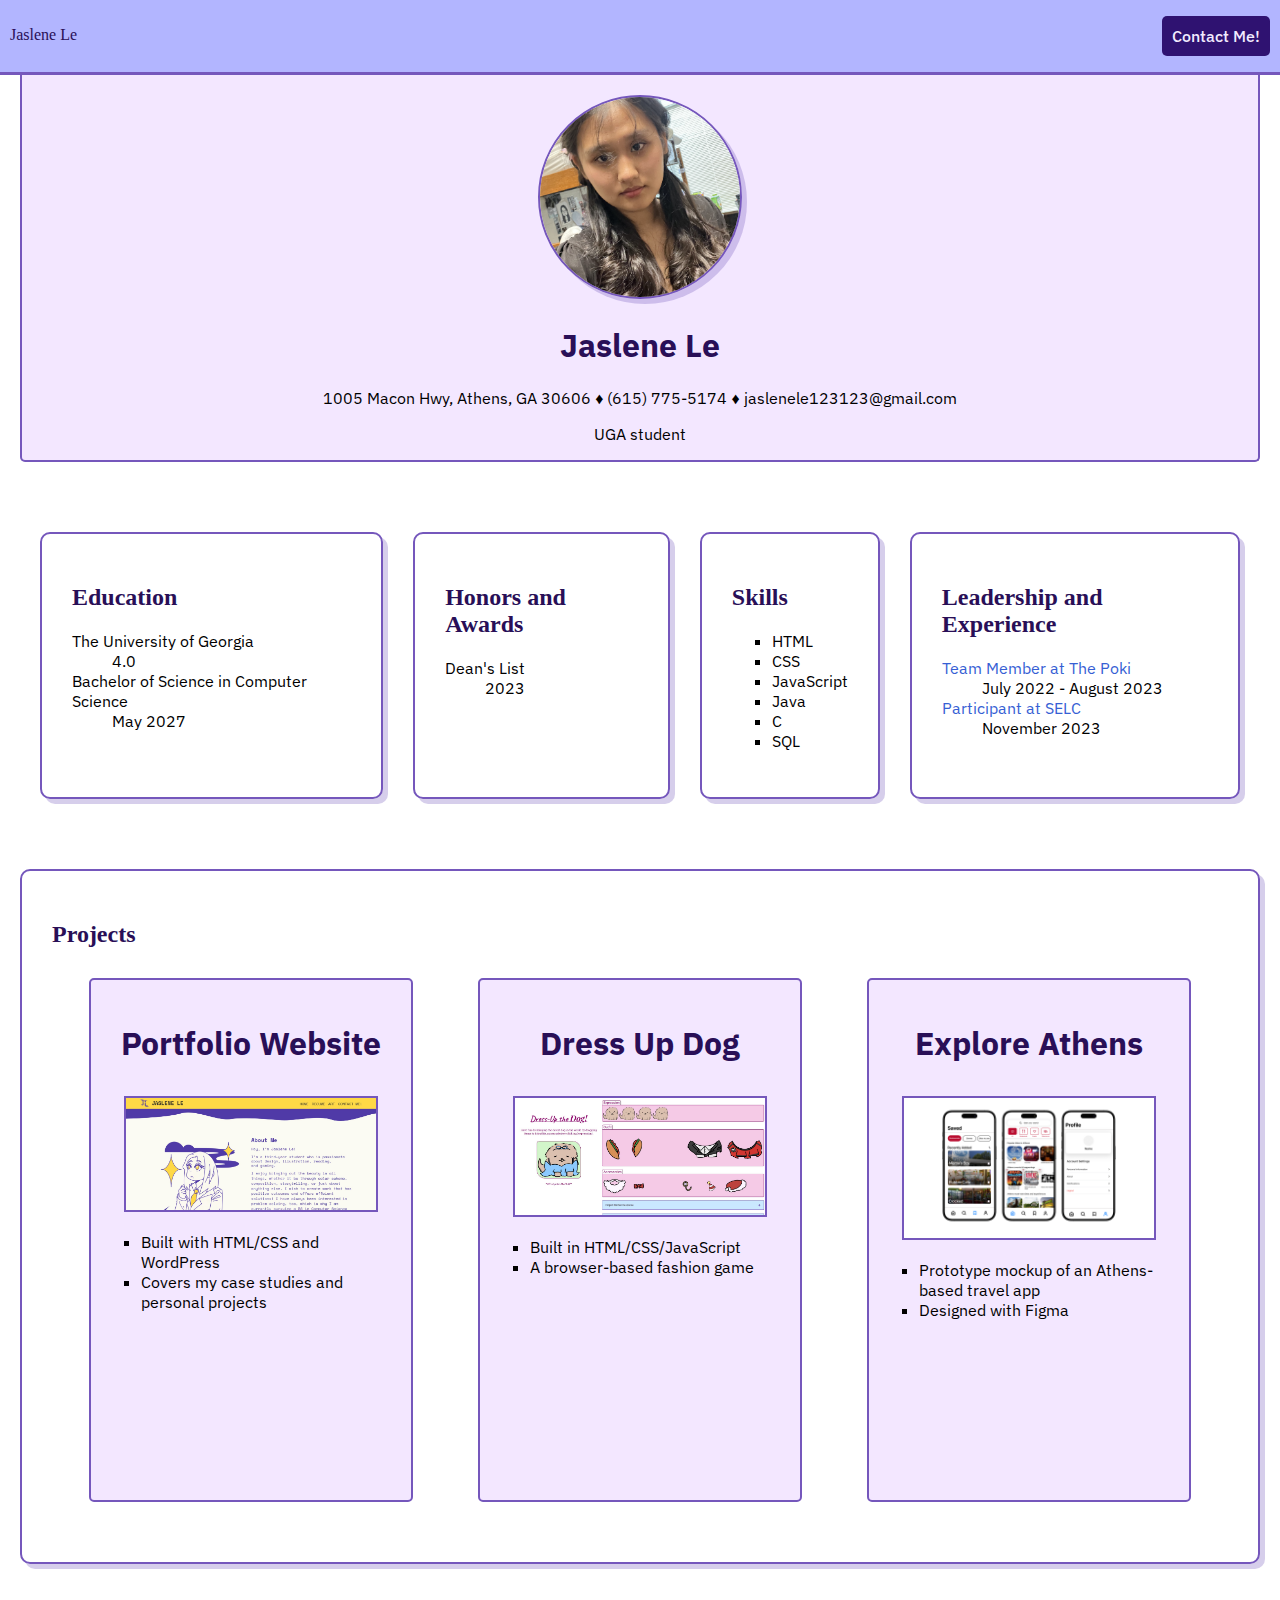
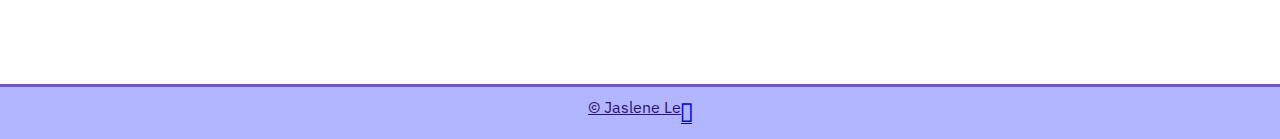
<file: index.html>
<!DOCTYPE html>
<html lang="en">

<head>
  <meta charset="UTF-8" />
  <meta name="viewport" content="width=device-width, initial-scale=1.0" />
  <link rel="stylesheet" href="css/style.css" />
  <link rel="preconnect" href="https://fonts.googleapis.com">
  <link rel="preconnect" href="https://fonts.gstatic.com" crossorigin>
  <link
    href="https://fonts.googleapis.com/css2?family=IBM+Plex+Sans:ital,wght@0,100..700;1,100..700&family=Playwrite+NZ+Basic:wght@100..400&display=swap"
    rel="stylesheet">
  <title>Jaslene Le</title>
</head>

<body>
  <nav>
    <p class="nav-1">Jaslene Le</p>
    <p><a href="contact.html" id="link">Contact Me!</a></p>
  </nav>

  <div id="info">
    <div id="id">
      <header>
        <img src="images/myheadshot.jpg" alt="My headshot" width="200">
        <h1>Jaslene Le</h1>
      </header>

      <p class="address">1005 Macon Hwy, Athens, GA 30606 &#9830; (615) 775-5174 &#9830; jaslenele123123@gmail.com</p>
      <p class="tagline">UGA student</p>
    </div>

    <div id="spacer"></div>

    <div id="boxes">
      <section id="hov">
        <h2>Education</h2>
        <dl>
          <dt>The University of Georgia</dt>
          <dd>4.0</dd>
          <dt>Bachelor of Science in Computer Science</dt>
          <dd>May 2027</dd>
        </dl>
      </section>

      <section id="hov">
        <h2>Honors and Awards</h2>
        <dl>
          <dt>Dean's List</dt>
          <dd>2023</dd>
        </dl>
      </section>

      <section id="hov">
        <h2>Skills</h2>
        <ul>
          <li>HTML</li>
          <li>CSS</li>
          <li>JavaScript</li>
          <li>Java</li>
          <li>C</li>
          <li>SQL</li>
        </ul>
      </section>

      <section id="hov">
        <h2>Leadership and Experience</h2>
        <dl>
          <dt><a href="https://thepoki.com/">Team Member at The Poki</a></dt>
          <dd>July 2022 - August 2023</dd>
          <dt><a href="https://uvsase.org/selc/">Participant at SELC</a></dt>
          <dd>November 2023</dd>
        </dl>
      </section>
    </div>

    <div id="spacer"></div>

    <section>
      <h2>Projects</h2>
      <div class="three-col">
        <div class="card">
          <h3>Portfolio Website</h3>
          <img src="images/portfolio.jpg" alt="Portfolio website front page." width="300">
          <ul>
            <li>Built with HTML/CSS and WordPress</li>
            <li>Covers my case studies and personal projects</li>
          </ul>
        </div>
        <div class="card">
          <h3>Dress Up Dog</h3>
          <img src="images/dressupdog.jpg" alt="Dress up game front page." width="300">
          <ul>
            <li>Built in HTML/CSS/JavaScript</li>
            <li>A browser-based fashion game</li>
          </ul>
        </div>
        <div class="card">
          <h3>Explore Athens</h3>
          <img src="images/exploreathensapp.jpg" alt="Mockup screens for the Explore Athens app" width="300">
          <ul>
            <li>Prototype mockup of an Athens-based travel app</li>
            <li>Designed with Figma</li>
          </ul>
        </div>
      </div>
    </section>
  </div>
  <div style="margin: 100px;"></div>
  <br>
  <footer>
    <a href="contact.html" id="name-1">&#169; Jaslene Le</a>
    <a href="https://www.linkedin.com/in/jaslene-le-851ba5300" target="_blank"><i style="font-size:24px" class="fa">&#xf08c;</i></a>
  </footer>
</body>

</html>
</file>
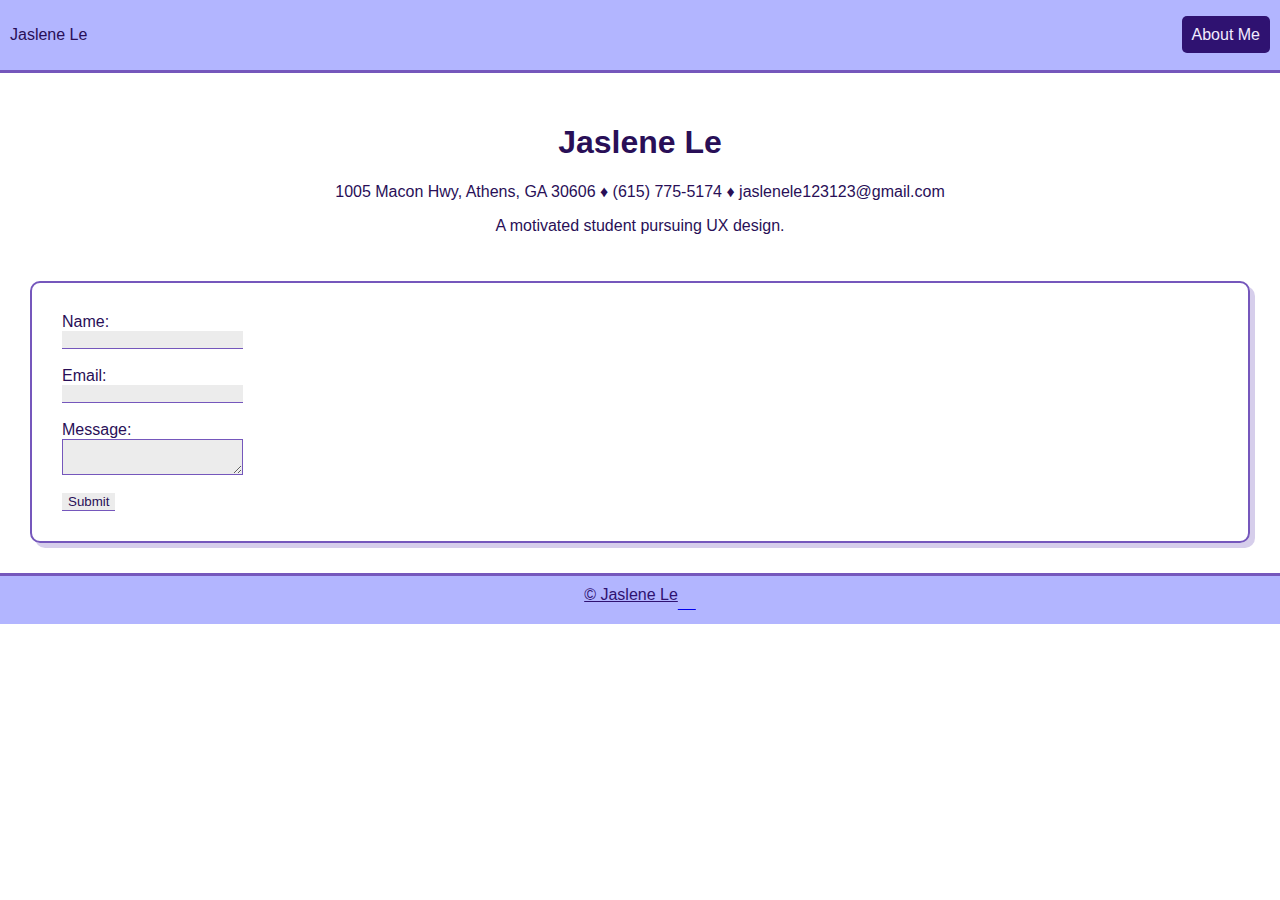
<file: contact.html>
<!DOCTYPE html>
<html lang="en">

<head>
  <meta charset="UTF-8" />
  <meta name="viewport" content="width=device-width, initial-scale=1.0" />
  <link rel="stylesheet" href="css/style.css" />
  <title>Jaslene Le</title>
</head>

<body>
  <nav>
    <p>Jaslene Le</p>
    <p><a href="index.html" id="link">About Me</a></p>
  </nav>

  <div id="con">
    <div id="con-2">
      <h1>Jaslene Le</h1>
      <p>1005 Macon Hwy, Athens, GA 30606 &#9830; (615) 775-5174 &#9830; jaslenele123123@gmail.com</p>
      <p>A motivated student pursuing UX design.</p>
    </div>

    <section>
      <form method="POST" action="https://formsubmit.co/jaslenele123123@gmail.com">
        Name: <input class="one-col" name="name" type="text" required>
        <br>
        Email: <input class="one-col" name="email" type="email" required>
        <br>
        Message: <textarea class="one-col" name="message"></textarea>
        <br>
        <input class="one-col" type="submit">
      </form>
    </section>
  </div>

  <footer>
    <a href="index.html" id="name-1">&#169; Jaslene Le</a>
    <a href="https://www.linkedin.com/in/jaslene-le-851ba5300" target="_blank"><i style="font-size:24px"
        class="fa">&#xf08c;</i></a>
  </footer>
</body>

</html>
</file>
<file: css/style.css>
* {
  font-family: "IBM Plex Sans", sans-serif;
}

body {
  min-height: 100%;
  height: 100%;
  margin: 0;
}

/****************   Nav Section **********************/
#spacer {
  margin: 50px;
}

nav {
  background-color: rgb(178, 181, 255);
  border-bottom: 3px solid rgb(117, 87, 188);
  color: rgb(41, 15, 87);
  padding: 10px;
  display: flex;
  justify-content: space-between;
  position: sticky;
  top: 0;
  z-index: 1000;
}

.nav-1 {
  font-family: "Playwrite NZ Basic", cursive;
  font-weight: 400;
}

.nav-1:hover {
  animation: bounce 0.5s ease-in-out;
}

#info {
  padding: 0px 20px;
}

#boxes {
  display: flex;
  gap: 30px;
  padding: 20px;
  justify-content: space-between;
}

@keyframes bounce {

  0%,
  100% {
    transform: translateY(0);
  }

  50% {
    transform: translateY(-10px);
  }
}

#link {
  text-decoration: none;
  background-color: rgb(47, 18, 113);
  border-radius: 5px;
  font-family: "IBM Plex Sans", sans-serif;
  font-weight: 500;
  padding: 10px;
  color: rgb(242, 235, 255);
}

#link:hover {
  background-color: rgb(157, 124, 235);
  color: rgb(47, 18, 113);
}

/***********************  Footer Section   **************************/
footer {
  padding: 10px;
  font-family: "IBM Plex Sans", sans-serif;
  background-color: rgb(178, 181, 255);
  border-top: 3px solid rgb(117, 87, 188);
  color: rgb(41, 15, 87);
  display: flex;
  justify-content: center;
}

#name-1 {
  font-family: "IBM Plex Sans", sans-serif;
  color: rgb(47, 18, 113);
}

/*********** Splash Page ************************/
header {
  text-align: center;
}

#id {
  background-color: rgb(243, 231, 255);
  border-radius: 0px 0px 5px 5px;
  border-bottom: 2px solid rgb(117, 87, 188);
  border-left: 2px solid rgb(117, 87, 188);
  border-right: 2px solid rgb(117, 87, 188);
  padding-top: 20px;
}

header h1 {
  font-family: "IBM Plex Sans", sans-serif;
  font-optical-sizing: auto;
  font-size: 32px;
  color: rgb(41, 15, 87);
}

.address,
.tagline {
  text-align: center;
}

h2 {
  font-family: "Playwrite NZ Basic", cursive;
  font-optical-sizing: auto;
  color: rgb(41, 15, 87);
}

header img {
  margin: auto;
  width: 200px;
  height: 200px;
  object-fit: cover;
  border-radius: 50%;
  overflow: hidden;
  border: 2px solid rgb(117, 87, 188);
  box-shadow: 5px 5px rgba(117, 87, 188, 0.295);
}

#con {
  margin: auto;
  padding: 30px;
  color: rgb(41, 15, 87);
}

#con-2 {
  color: rgb(41, 15, 87);
  padding-bottom: 30px;
  text-align: center;
}

/************* Sections ********************/
section {
  padding: 30px;
  border: 2px solid rgb(117, 87, 188);
  box-shadow: 5px 5px rgba(117, 87, 188, 0.295);
  border-radius: 10px;
}

#hov {
  transition: transform 0.1s ease-out;
}

#hov:hover {
  transform: scale(1.05);
}

hr {
  color: rgb(117, 87, 188);
}

section h3 {
  font-family: "IBM Plex Sans", sans-serif;
  font-optical-sizing: auto;
  font-size: 32px;
  color: rgb(41, 15, 87);
}

section dl {
  display: grid;
}

section ul {
  text-align: left;
  list-style-type: square;
}

section a {
  color: rgb(54, 96, 212);
  text-decoration: none;
}

section a:hover {
  background-color: rgb(218, 196, 238);
}

/**************   Projects   *****************/
.three-col {
  display: grid;
  grid-template-columns: repeat(3, 1fr);
  place-items: center;
  padding: 10px;
  text-align: center;
  padding-bottom: 30px;
  gap: 10px;
}

.card img {
  width: 250px;
  border: 2px solid rgb(117, 87, 188);
}

.card {
  width: 300px;
  height: 500px;
  background-color: rgb(243, 231, 255);
  border-radius: 5px;
  border: 2px solid rgb(117, 87, 188);
  padding: 10px;
  transition: transform 0.1s ease-out;
}

.card:hover {
  transform: scale(1.05);
}

/**************   Responsiveness   *****************/
@media (max-width: 680px) {
  nav {
    display: flex;
    flex-direction: column;
  }

  .three-col, #boxes {
    display: grid;
    grid-template-columns: 1fr;
    gap: 10px;
    padding-bottom: 20px;
    place-items: center;
  }

  section {
    display: grid;
    grid-template-columns: 1fr;
    gap: 10px;
    padding-bottom: 20px;
    place-items: center;
  }
}

/**************   Contact Page   *****************/
.one-col {
  display: grid;
  grid-template-columns: 1fr;
}

input {
  background-color: #ececec;
  color: rgb(41, 15, 87);
  border: none;
  border-bottom: 1px solid rgb(117, 87, 188);
}

textarea {
  background-color: #ececec;
  color: rgb(41, 15, 87);
  border: 1px solid rgb(117, 87, 188);
}
</file>
